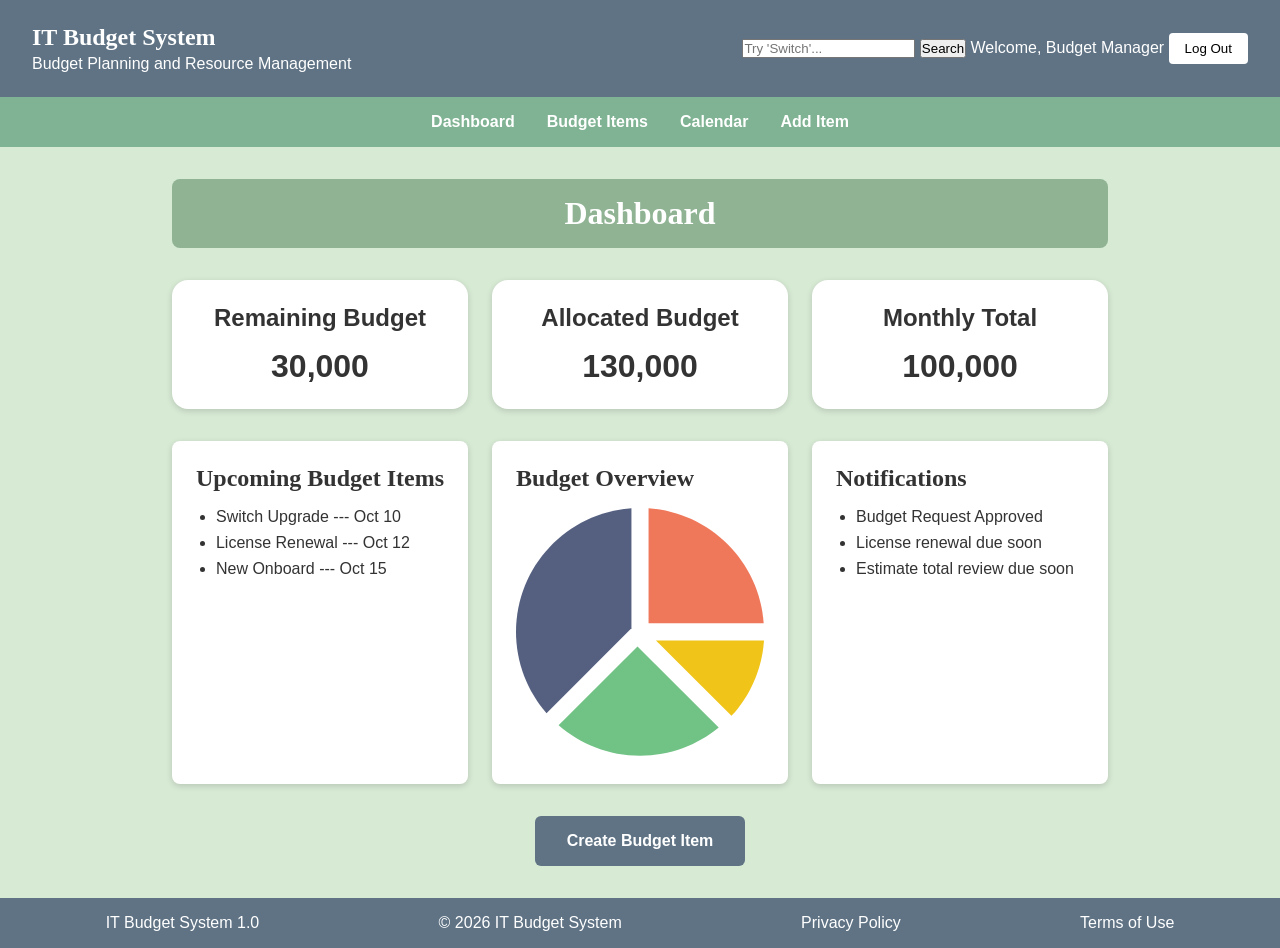
<file: index.html>
<!DOCTYPE html>
<html lang="en">

<head>
    <meta charset="UTF-8">
    <meta name="viewport" content="width=device-width, initial-scale=1.0">

<title>IT Budget System - Dashboard</title>

    <link rel="stylesheet" href="css/styles.css">
</head>
<body>
    <!-- Start header ------------------------------------------------------------------------------------------- -->
    <header class="site-header">
        <div class="logo-area">
            <h2>IT Budget System</h2>
            <p>Budget Planning and Resource Management</p>
        </div>

        <div class="user-info">
            <!-- Search Bar added -->
            <form action="search-results.html" method="GET" class="search-form">
                <input type="text"
                       name="query"
                       placeholder="Try 'Switch'..."
                       required>
                <button type="submit"
                        class="search-btn">Search</button>
            <!-- User Status -->
            <span>
                Welcome, Budget Manager
            </span>
            <!-- Log out button -->
            <button class="logout-btn">
                Log Out
            </button>
        </div>
    </header>
    <!-- End the header---------------------------------------------------------------------------------------- -->

    <!-- Start Navigation Bar -->
    <nav class="main-nav">
        <ul>
            <!-- Nav to Home Dashboard -->
            <li><a href="index.html">Dashboard</a></li>
            <!-- Nav to List view -->
            <li><a href="list.html">Budget Items</a></li>
            <!-- Nav to calendar view -->
            <li><a href="calendar.html">Calendar</a></li>
            <!-- Nav to add item screen -->
            <li><a href="add-item.html">Add Item</a></li>
        </ul>
    </nav>
    <!-- End Navigation Bar ------------------------------------------------------------------- -->


    <!-- Start Main -------------------------------------------------------------->
    <main>

        <!-- Current Page Header -->
        <h1 class="page-title">Dashboard</h1>

        <!-- Main Grid  or Tile Grid whatever its called -->
        <section class="summary-grid">

            <!-- Remaining Budget Card -->
            <article class="summary-card">
                <h2>Remaining Budget</h2>
                <p class="amount">30,000</p>
            </article>
            <!-- End Remaining Budget Card  -->

            <!-- Allocated Budeget Card -->
            <article class="summary-card">
                <h2>Allocated Budget</h2>
                <p class="amount">130,000</p>
            </article>
            <!--End  Allocated Budget Card -->

            <!-- Monthly total -->
            <article class="summary-card">
                <h2>Monthly Total</h2>
                <p class="amount">100,000</p>
            </article>
            <!-- End Monthly Total Card -->

        </section>
        <!-- End 3 summary tiles. -->

        <!-- Second Row Dashboard -->
        <section class="dashboard-grid">

            <!-- Upcoming Budget Items tile -->
            <article class="panel">
                <h2>Upcoming Budget Items</h2>

                <!-- Upcoming budget list items -->
                <ul>
                    <li>Switch Upgrade --- Oct 10</li>
                    <li>License Renewal --- Oct 12</li>
                    <li>New Onboard --- Oct 15</li>
                </ul>
                <!-- End Upcoming budget items -->

            </article>
            <!-- End Budget Upcoming Items -->

            <!-- Total Budget chart tile -->
            <article class="panel">
                <h2>Budget Overview</h2>

                <!-- Item Source: Openclipart.org -->
                <img src="images/PieChartExample.svg"
                     alt="Budget Overview Pie Chart">
            </article>
            <!-- End Total Budget Chart -->


            <!-- Notifications Tile -->
            <article class="panel">
                <h2>Notifications</h2>
                <!-- Notifications List Items -->
                <ul>
                    <li>Budget Request Approved</li>
                    <li>License renewal due soon</li>
                    <li>Estimate total review due soon</li>
                </ul>
                <!-- Notification List end -->
            </article>
            <!-- End Notification Tile -->

        </section>
        <!-- End Dashboard 2nd row tiles------------------------------------- -->

        <!-- Start Create Budget Item Button -->
        <section class="action-section">
            <a href="add-item.html" class="primary-btn">
                Create Budget Item
            </a>
        </section>
        <!-- End Create Budget Item button -->

    </main>
    <!-- End Main ------------------------------------------------------------------------------------  -->

    <!-- Start Footer -------------------------------------------------------------------------------- -->
    <footer class="site-footer">
        <p>IT Budget System 1.0</p>
        <p>&copy; 2026 IT Budget System</p>
        <p>Privacy Policy</p>
        <p>Terms of Use</p>
    </footer>
    <!-- End Footer -------------------------------------------------------------------------------- -->

</body>
</html>
</file>
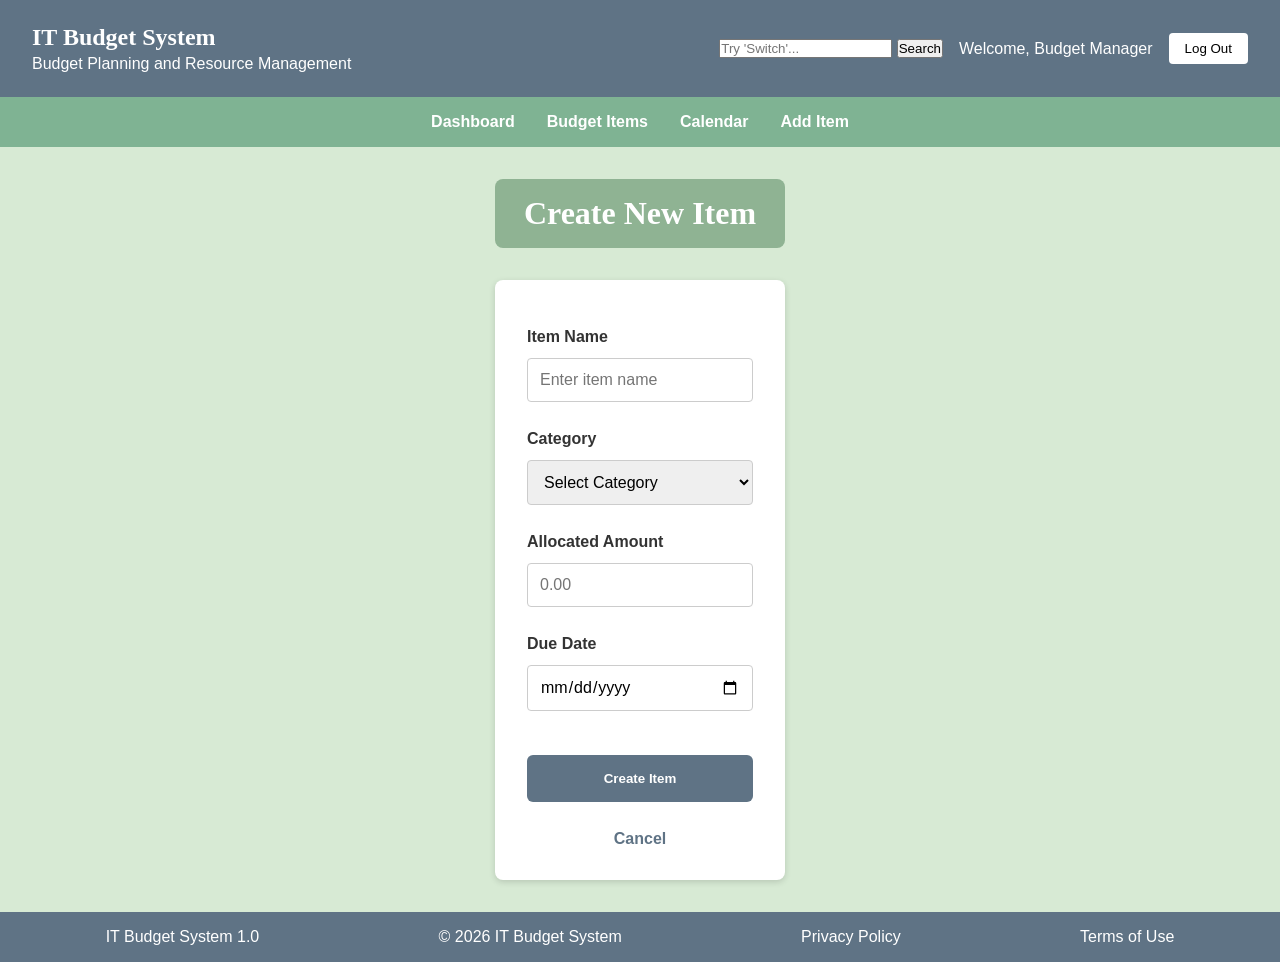
<file: add-item.html>
<!DOCTYPE html>
<html lang="en">

<head>
    <meta charset="UTF-8">
    <meta name="viewport" content="width=device-width, initial-scale=1.0">

    <title>IT Budget System - Dashboard</title>

    <link rel="stylesheet" href="css/styles.css">
</head>
<body>
<!-- Start header ------------------------------------------------------------------------------------------- copied from main -->
<header class="site-header">
    <div class="logo-area">
        <h2>IT Budget System</h2>
        <p>Budget Planning and Resource Management</p>
    </div>

    <div class="user-info">
        <!-- Search Bar added -->
        <form action="search-results.html" method="GET" class="search-form">
            <input type="text"
                   name="query"
                   placeholder="Try 'Switch'..."
                   required>
            <button type="submit"
                    class="search-btn">Search</button>
        </form>
        <!-- User Status -->
        <span>
                Welcome, Budget Manager
            </span>
        <!-- Log out button -->
        <button type="button" class="logout-btn">
            Log Out
        </button>
    </div>
</header>
<!-- End the header---------------------------------------------------------------------------------------- -->

<!-- Start Navigation Bar copied from main -->
<nav class="main-nav">
    <ul>
        <!-- Nav to Home Dashboard -->
        <li><a href="index.html">Dashboard</a></li>
        <!-- Nav to List view -->
        <li><a href="list.html">Budget Items</a></li>
        <!-- Nav to calendar view -->
        <li><a href="calendar.html">Calendar</a></li>
        <!-- Nav to add item screen -->
        <li><a href="add-item.html">Add Item</a></li>
    </ul>
</nav>
<!-- End Navigation Bar ------------------------------------------------------------------- -->

<!-- Unqiue Page Contents -->
<main>
    <!-- Current Page Header -->
    <h1 class="page-title">Create New Item</h1>

    <!-- Start Form -->
    <section class="detail-form-container">
        <form class="detail-form">

            <!-- Item Name Label -->
            <label for="item-name">Item Name</label>

            <!-- Item Name Input -->
            <input
                    type="text"
                    id="item-name"
                    placeholder="Enter item name">

            <!-- Label for category -->
            <label for="category">Category</label>

            <!-- input for category -->
            <select id="category">
                <option selected disabled>Select Category</option>
                <option>Infrastructure</option>
                <option>Hardware</option>
                <option>Licensing</option>
                <option>Operations</option>
            </select>

            <!-- Label for Allocated Amount -->
            <label for="allocated-amount">Allocated Amount</label>

            <!-- Input  for Allocated Amount -->
            <input
                    type="number"
                    id="allocated-amount"
                    placeholder="0.00">

            <!-- Label for due date -->
            <label for="due-date">Due Date</label>

            <!-- Input for due date -->
            <input
                    type="date"
                    id="due-date">

            <!-- Submit Button -->
            <button
                    type="submit"
                    class="primary-btn">Create Item</button>

            <!-- Cancel Link -->
            <a
                    href="list.html"
                    class="cancel-link">Cancel</a>
        </form>
    </section>
</main>


<!-- Start Footer -------------------------------------------------------------------------------- copied from main -->
<footer class="site-footer">
    <p>IT Budget System 1.0</p>
    <p>&copy; 2026 IT Budget System</p>
    <p>Privacy Policy</p>
    <p>Terms of Use</p>
</footer>
<!-- End Footer -------------------------------------------------------------------------------- -->


<!-- Load Jquery -->
<script src="https://code.jquery.com/jquery-3.7.1.min.js"></script>
<!-- Load Javascript file -->
<script src="js/main.js"></script>

</body>
</html>
</file>
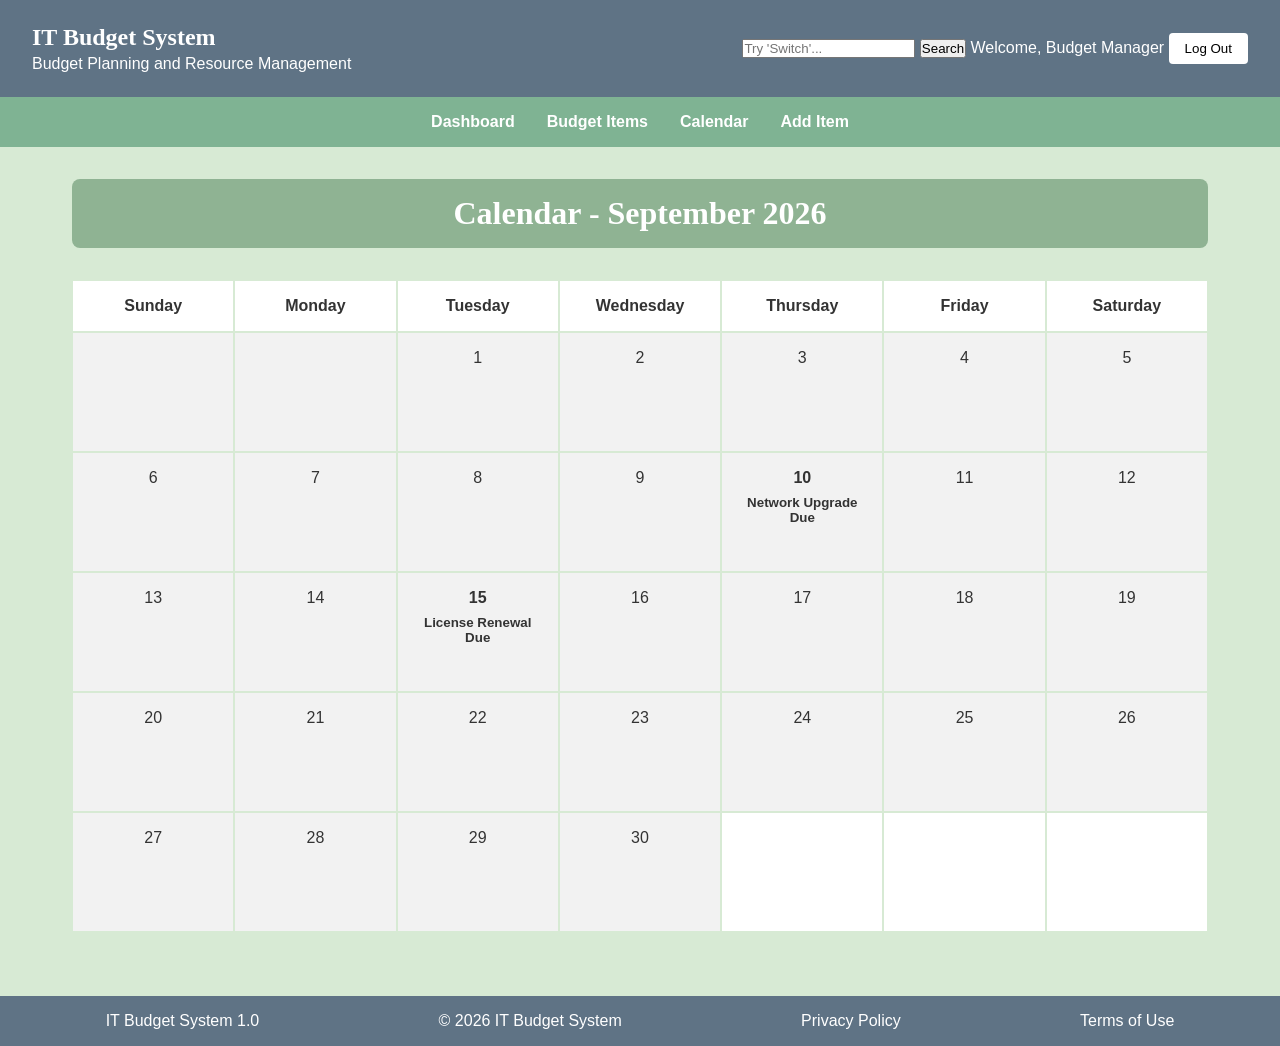
<file: calendar.html>
<!DOCTYPE html>
<html lang="en">

<head>
    <meta charset="UTF-8">
    <meta name="viewport" content="width=device-width, initial-scale=1.0">

    <title>IT Budget System - Dashboard</title>

    <link rel="stylesheet" href="css/styles.css">
</head>
<body>
<!-- Start header ------------------------------------------------------------------------------------------- copied from main -->
<header class="site-header">
    <div class="logo-area">
        <h2>IT Budget System</h2>
        <p>Budget Planning and Resource Management</p>
    </div>

    <div class="user-info">
        <!-- Search Bar -->
        <form action="search-results.html" method="GET" class="search-form">
            <input type="text"
                   name="query"
                   placeholder="Try 'Switch'..."
                   required>
            <button type="submit"
                    class="search-btn">Search</button>
        <!-- User Status -->
        <span>
                Welcome, Budget Manager
            </span>
        <!-- Log out button -->
        <button class="logout-btn">
            Log Out
        </button>
    </div>
</header>
<!-- End the header---------------------------------------------------------------------------------------- -->

<!-- Start Navigation Bar copied from main -->
<nav class="main-nav">
    <ul>
        <!-- Nav to Home Dashboard -->
        <li><a href="index.html">Dashboard</a></li>
        <!-- Nav to List view -->
        <li><a href="list.html">Budget Items</a></li>
        <!-- Nav to calendar view -->
        <li><a href="calendar.html">Calendar</a></li>
        <!-- Nav to add item screen -->
        <li><a href="add-item.html">Add Item</a></li>
    </ul>
</nav>
<!-- End Navigation Bar ------------------------------------------------------------------- -->


<!-- Unqiue Page Contents -->
<main>
    <!-- Current Page Header -->
    <h1 class="page-title">Calendar - September 2026</h1>

    <section class="calendar-container">

        <!-- Day of the week hearders -->
        <div class="calendar-header">Sunday</div>
        <div class="calendar-header">Monday</div>
        <div class="calendar-header">Tuesday</div>
        <div class="calendar-header">Wednesday</div>
        <div class="calendar-header">Thursday</div>
        <div class="calendar-header">Friday</div>
        <div class="calendar-header">Saturday</div>

        <!-- Days -->
        <div class="calendar-day"></div>
        <div class="calendar-day"></div>
        <div class="calendar-day">1</div>
        <div class="calendar-day">2</div>
        <div class="calendar-day">3</div>
        <div class="calendar-day">4</div>
        <div class="calendar-day">5</div>

        <div class="calendar-day">6</div>
        <div class="calendar-day">7</div>
        <div class="calendar-day">8</div>
        <div class="calendar-day">9</div>

        <!-- Item Entry -->
        <div class="calendar-day"><p>10</p><small>Network Upgrade Due</small></div>

        <div class="calendar-day">11</div>
        <div class="calendar-day">12</div>

        <div class="calendar-day">13</div>
        <div class="calendar-day">14</div>

        <!-- Item 2 entry -->
        <div class="calendar-day"><p>15</p><small>License Renewal Due</small></div>
        <div class="calendar-day">16</div>
        <div class="calendar-day">17</div>
        <div class="calendar-day">18</div>
        <div class="calendar-day">19</div>

        <div class="calendar-day">20</div>
        <div class="calendar-day">21</div>
        <div class="calendar-day">22</div>
        <div class="calendar-day">23</div>
        <div class="calendar-day">24</div>
        <div class="calendar-day">25</div>
        <div class="calendar-day">26</div>

        <div class="calendar-day">27</div>
        <div class="calendar-day">28</div>
        <div class="calendar-day">29</div>
        <div class="calendar-day">30</div>

        <div class="calendar-day empty-day"></div>
        <div class="calendar-day empty-day"></div>
        <div class="calendar-day empty-day"></div>
    </section>

</main>

<!-- Start Footer -------------------------------------------------------------------------------- copied from main -->
<footer class="site-footer">
    <p>IT Budget System 1.0</p>
    <p>&copy; 2026 IT Budget System</p>
    <p>Privacy Policy</p>
    <p>Terms of Use</p>
</footer>
<!-- End Footer -------------------------------------------------------------------------------- -->

</body>
</html>
</file>
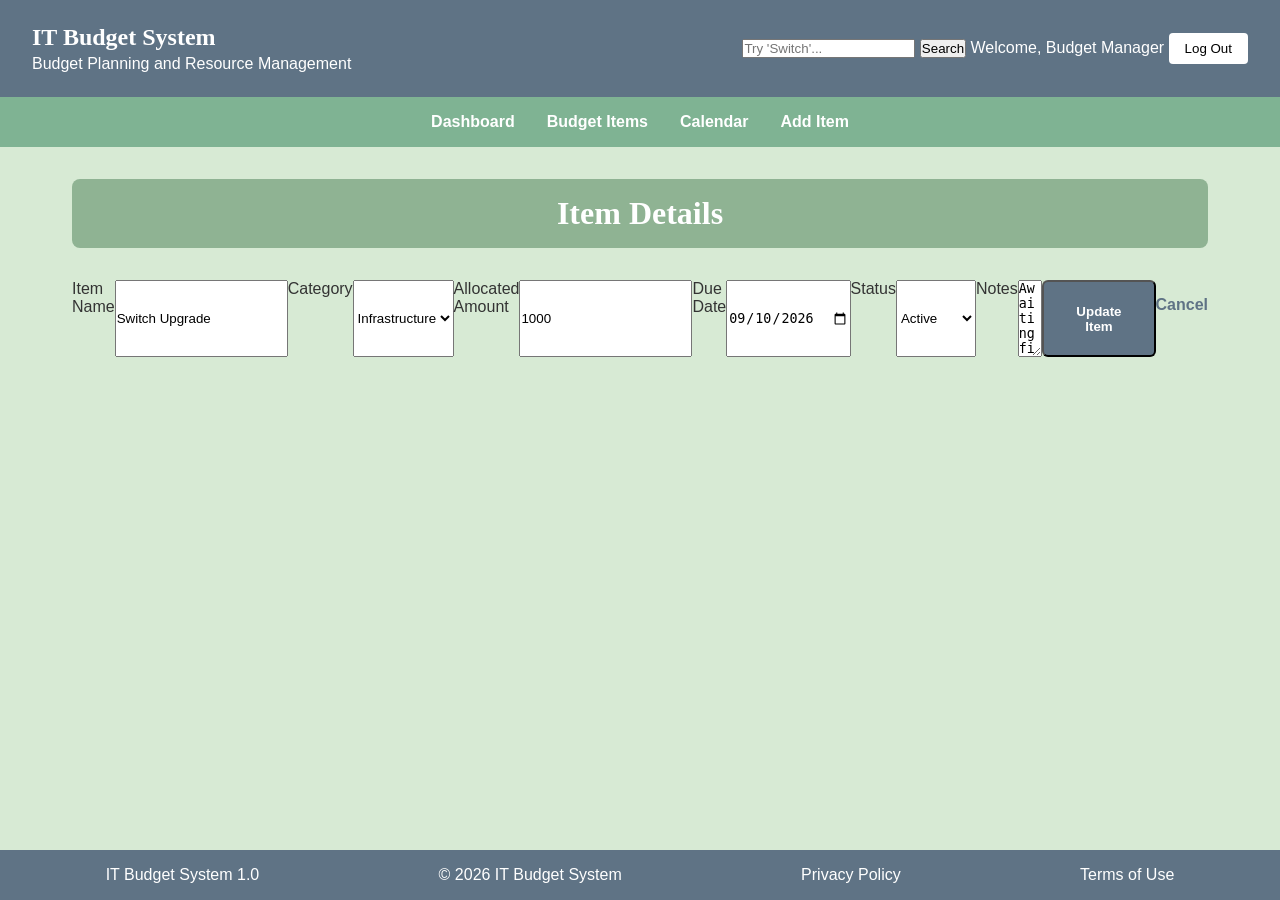
<file: detail.html>
<!DOCTYPE html>
<html lang="en">

<head>
    <meta charset="UTF-8">
    <meta name="viewport" content="width=device-width, initial-scale=1.0">

    <title>IT Budget System - Dashboard</title>

    <link rel="stylesheet" href="css/styles.css">
</head>
<body>
<!-- Start header ------------------------------------------------------------------------------------------- copied from main -->
<header class="site-header">
    <div class="logo-area">
        <h2>IT Budget System</h2>
        <p>Budget Planning and Resource Management</p>
    </div>

    <div class="user-info">
        <!-- Search Bar added -->
        <form action="search-results.html" method="GET" class="search-form">
            <input type="text"
                   name="query"
                   placeholder="Try 'Switch'..."
                   required>
            <button type="submit"
                    class="search-btn">Search</button>
        <!-- User Status -->
        <span>
                Welcome, Budget Manager
            </span>
        <!-- Log out button -->
        <button class="logout-btn">
            Log Out
        </button>
    </div>
</header>
<!-- End the header---------------------------------------------------------------------------------------- -->

<!-- Start Navigation Bar copied from main -->
<nav class="main-nav">
    <ul>
        <!-- Nav to Home Dashboard -->
        <li><a href="index.html">Dashboard</a></li>
        <!-- Nav to List view -->
        <li><a href="list.html">Budget Items</a></li>
        <!-- Nav to calendar view -->
        <li><a href="calendar.html">Calendar</a></li>
        <!-- Nav to add item screen -->
        <li><a href="add-item.html">Add Item</a></li>
    </ul>
</nav>
<!-- End Navigation Bar ------------------------------------------------------------------- -->


<!-- Unqiue Page Contents -->
<main>
    <!-- Current Page Header -->
    <h1 class="page-title">Item Details</h1>

    <section class="detail-form-container">
        <form class="detail-form">
            <!-- Item Label -->
            <label for="item-name">
                Item Name
            </label>
            <!-- Item Input -->
            <input
                type="text"
                id="item-name"
                value="Switch Upgrade">

            <!-- Category Label -->
            <label for="category">Category</label>
            <!-- Category Input -->
            <select id="category">
                <option selected>Infrastructure</option>
                <option>Hardware</option>
                <option>Licensing</option>
                <option>Operations</option>
            </select>

            <!-- Allocated Amount Label -->
            <label for="allocated-amount">Allocated Amount</label>
            <!-- Allocated Amount Input -->
            <input
                type="number"
                id="allocated-amount"
                value="1000">

            <!-- Due Date Label -->
            <label for="due-date">Due Date</label>
            <!-- Due Date Input -->
            <input
                type="date"
                id="due-date"
                value="2026-09-10">

            <!-- Status Label -->
            <label for="status">Status</label>

            <!-- Status Input -->
            <select id="status">
                <option>Pending</option>
                <option selected>Active</option>
                <option>Complete</option>
            </select>

            <!-- Notes Label -->
            <label for="notes">Notes</label>

            <!-- Input for notes -->
            <textarea
                id="notes"
                rows="5">Awaiting final approval.</textarea>

            <!-- Submit Button -->
            <button
                type="submit"
                class="primary-btn">Update Item</button>

            <a href="list.html" class="cancel-link">Cancel</a>
        </form>
    </section>
</main>



<!-- Start Footer -------------------------------------------------------------------------------- copied from main -->
<footer class="site-footer">
    <p>IT Budget System 1.0</p>
    <p>&copy; 2026 IT Budget System</p>
    <p>Privacy Policy</p>
    <p>Terms of Use</p>
</footer>
<!-- End Footer -------------------------------------------------------------------------------- -->

</body>
</html>
</file>
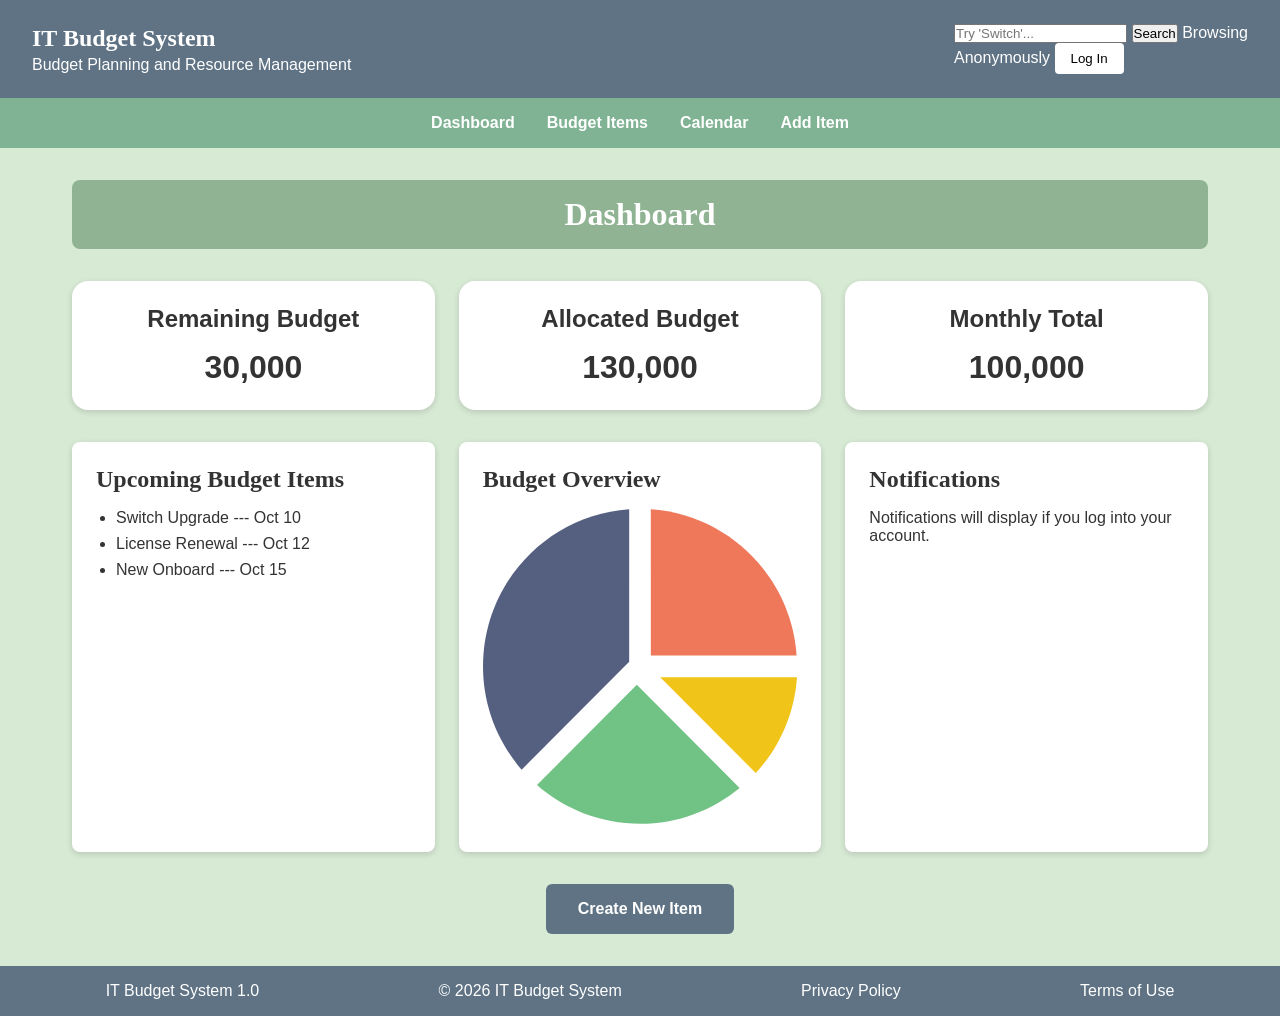
<file: home-guest.html>
<!DOCTYPE html>
<html lang="en">

<head>
  <meta charset="UTF-8">
  <meta name="viewport" content="width=device-width, initial-scale=1.0">

  <title>IT Budget System - Dashboard</title>

  <link rel="stylesheet" href="css/styles.css">
</head>
<body>
<!-- Start header ------------------------------------------------------------------------------------------- -->
<header class="site-header">
  <div class="logo-area">
    <h2>IT Budget System</h2>
    <p>Budget Planning and Resource Management</p>
  </div>

  <div class="user-info">
    <!-- Search Bar added -->
    <form action="search-results.html" method="GET" class="search-form">
      <input type="text"
             name="query"
             placeholder="Try 'Switch'..."
             required>
      <button type="submit"
              class="search-btn">Search</button>
    <!-- User Status -->
    <span>
                Browsing<br>
                Anonymously
            </span>
    <!-- Log out button -->
    <button class="logout-btn">
      Log In
    </button>
  </div>
</header>
<!-- End the header---------------------------------------------------------------------------------------- -->

<!-- Start Navigation Bar -->
<nav class="main-nav">
  <ul>
    <!-- Nav to Home Dashboard -->
    <li><a href="index.html">Dashboard</a></li>
    <!-- Nav to List view -->
    <li><a href="list.html">Budget Items</a></li>
    <!-- Nav to calendar view -->
    <li><a href="calendar.html">Calendar</a></li>
    <!-- Nav to add item screen -->
    <li><a>Add Item</a></li>
  </ul>
</nav>
<!-- End Navigation Bar ------------------------------------------------------------------- -->


<!-- Start Main -------------------------------------------------------------->
<main>

  <!-- Current Page Header -->
  <h1 class="page-title">Dashboard</h1>

  <!-- Main Grid  or Tile Grid whatever its called -->
  <section class="summary-grid">

    <!-- Remaining Budget Card -->
    <article class="summary-card">
      <h2>Remaining Budget</h2>
      <p class="amount">30,000</p>
    </article>
    <!-- End Remaining Budget Card  -->

    <!-- Allocated Budeget Card -->
    <article class="summary-card">
      <h2>Allocated Budget</h2>
      <p class="amount">130,000</p>
    </article>
    <!--End  Allocated Budget Card -->

    <!-- Monthly total -->
    <article class="summary-card">
      <h2>Monthly Total</h2>
      <p class="amount">100,000</p>
    </article>
    <!-- End Monthly Total Card -->

  </section>
  <!-- End 3 summary tiles. -->

  <!-- Second Row Dashboard -->
  <section class="dashboard-grid">

    <!-- Upcoming Budget Items tile -->
    <article class="panel">
      <h2>Upcoming Budget Items</h2>

      <!-- Upcoming budget list items -->
      <ul>
        <li>Switch Upgrade --- Oct 10</li>
        <li>License Renewal --- Oct 12</li>
        <li>New Onboard --- Oct 15</li>
      </ul>
      <!-- End Upcoming budget items -->

    </article>
    <!-- End Budget Upcoming Items -->

    <!-- Total Budget chart tile -->
    <article class="panel">
      <h2>Budget Overview</h2>

      <!-- Chart Image -->
      <img src="images/PieChartExample.svg" alt="Budget Overview Pie Chart">
    </article>
    <!-- End Total Budget Chart -->


    <!-- Notifications Tile -->
    <article class="panel">
      <h2>Notifications</h2>
      <!-- Notifications List Items -->
<!--      <ul>-->
<!--        <li>Budget Request Approved</li>-->
<!--        <li>License renewal due soon</li>-->
<!--        <li>Estimate total review due soon</li>-->
<!--      </ul>-->
      <!-- Notification List end -->

      <!-- Notification List Replacement Logged out -->
      <p>Notifications will display if you log into your account.</p>
    </article>
    <!-- End Notification Tile -->

  </section>
  <!-- End Dashboard 2nd row tiles------------------------------------- -->

  <!-- Start Create Budget Item Button -->
  <section class="action-section">
    <a href="add-item.html" class="guest-btn">
      Create New Item
    </a>
  </section>
  <!-- End Create Budget Item button -->

</main>
<!-- End Main ------------------------------------------------------------------------------------  -->

<!-- Start Footer -------------------------------------------------------------------------------- -->
<footer class="site-footer">
  <p>IT Budget System 1.0</p>
  <p>&copy; 2026 IT Budget System</p>
  <p>Privacy Policy</p>
  <p>Terms of Use</p>
</footer>
<!-- End Footer -------------------------------------------------------------------------------- -->

</body>
</html>
</file>
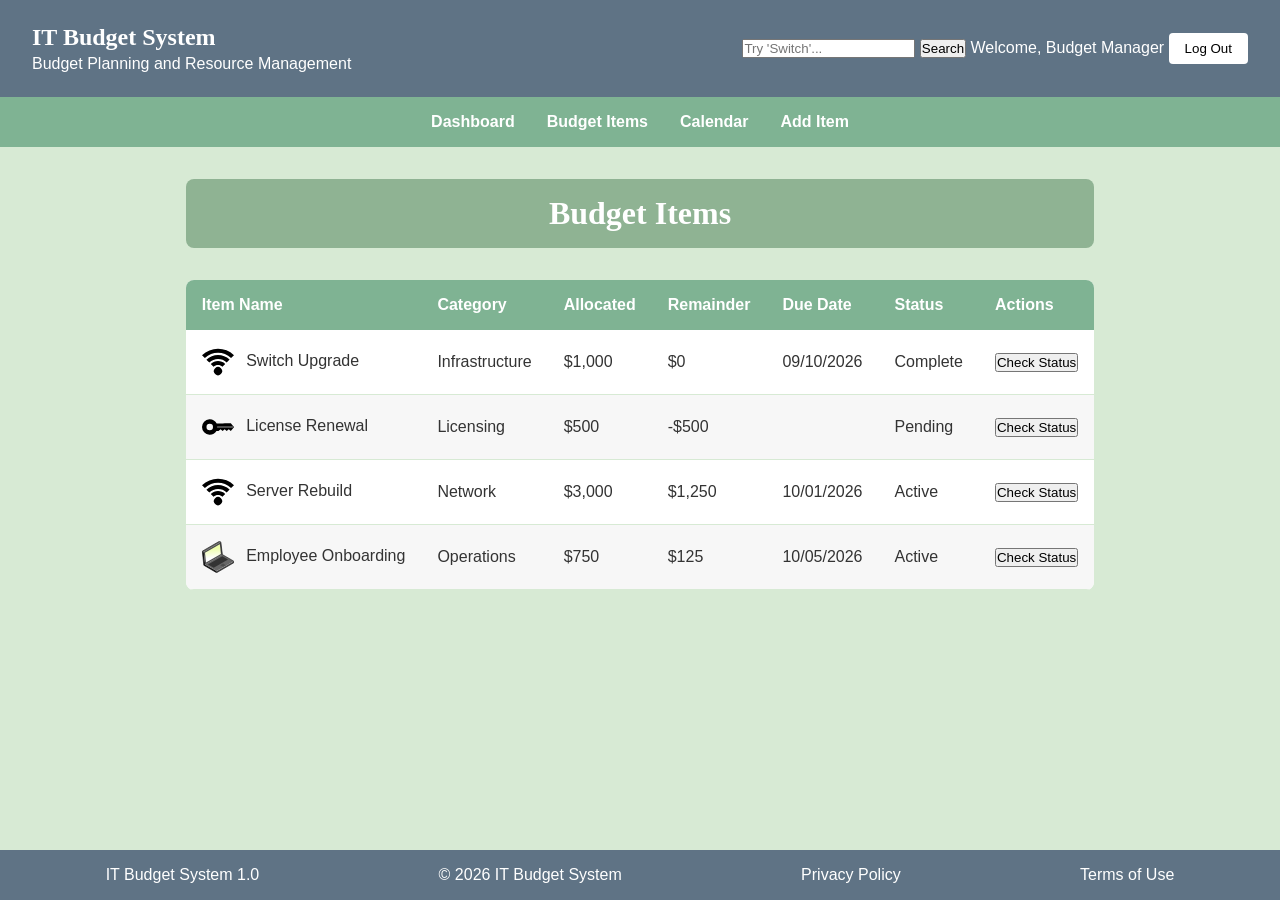
<file: list.html>
<!DOCTYPE html>
<html lang="en">

<head>
    <meta charset="UTF-8">
    <meta name="viewport" content="width=device-width, initial-scale=1.0">

    <title>IT Budget System - Dashboard</title>

    <link rel="stylesheet" href="css/styles.css">
</head>
<body>
<!-- Start header ------------------------------------------------------------------------------------------- copied from main -->
<header class="site-header">
    <div class="logo-area">
        <h2>IT Budget System</h2>
        <p>Budget Planning and Resource Management</p>
    </div>

    <div class="user-info">
        <!-- Search Bar added -->
        <form action="search-results.html" method="GET" class="search-form">
            <input type="text"
                   name="query"
                   placeholder="Try 'Switch'..."
                   required>
            <button type="submit"
                    class="search-btn">Search</button>
        <!-- User Status -->
        <span>
                Welcome, Budget Manager
            </span>
        <!-- Log out button -->
        <button class="logout-btn">
            Log Out
        </button>
    </div>
</header>
<!-- End the header---------------------------------------------------------------------------------------- -->

<!-- Start Navigation Bar copied from main -->
<nav class="main-nav">
    <ul>
        <!-- Nav to Home Dashboard -->
        <li><a href="index.html">Dashboard</a></li>
        <!-- Nav to List view -->
        <li><a href="list.html">Budget Items</a></li>
        <!-- Nav to calendar view -->
        <li><a href="calendar.html">Calendar</a></li>
        <!-- Nav to add item screen -->
        <li><a href="add-item.html">Add Item</a></li>
    </ul>
</nav>
<!-- End Navigation Bar ------------------------------------------------------------------- -->

<!-- Unqiue Page Contents -->
<main>
    <!-- Current Page Header -->
    <h1 class="page-title">Budget Items</h1>

    <!-- Start grid view -->
    <section class="table-section">

        <table class="budget-table">

            <!-- Headers -->
            <thead>
            <tr>
                <th>Item Name</th>
                <th>Category</th>
                <th>Allocated</th>
                <th>Remainder</th>
                <th>Due Date</th>
                <th>Status</th>
                <!-- New Header -->
                <th>Actions</th>
            </tr>
            </thead>
            <!-- End Headers -->

            <!-- Start Table Body/bvalues -->
            <tbody>
            <!-- Item 1 -->
            <tr>
                <!-- Item Source: Openclipart.org -->
                <td><img
                        src="images/networkclipart.svg"
                        alt="Infrastructure Item Icon"
                        class="item-icon">
                        Switch Upgrade
                </td>
                <td>Infrastructure</td>
                <td>$1,000</td>
                <td>$0</td>
                <td>09/10/2026</td>
                <td>Complete</td>
                <!-- Buttons Added -->
                <td><button type="button" class="quick-action-btn">Check Status</button></td>
            </tr>
            <!-- End Item 1 -->

            <!-- Item 2 -->
            <tr>
                <!-- Item Source: Openclipart.org -->
                <td><img
                    src="images/keyclipart.svg"
                    alt="Licensing item icon"
                    class="item-icon">
                    License Renewal</td>
                <td>Licensing</td>
                <td>$500</td>
                <td>-$500</td>
                <td></td>
                <td>Pending</td>
                <!-- Buttons Added -->
                <td><button type="button" class="quick-action-btn">Check Status</button></td>
            </tr>
            <!-- End Item 2 -->

            <!-- Item 3 -->
            <tr>
                <!-- Item Source: Openclipart.org -->
                <td><img
                    src="images/networkclipart.svg"
                    alt="Network clipart"
                    class="item-icon">
                    Server Rebuild</td>
                <td>Network</td>
                <td>$3,000</td>
                <td>$1,250</td>
                <td>10/01/2026</td>
                <td>Active</td>
                <!-- Buttons Added -->
                <td><button type="button" class="quick-action-btn">Check Status</button></td>
            </tr>
            <!-- End Item 3 -->

            <!-- Item 4 -->
            <tr>
                <td><img
                        src="images/laptopclipart.svg"
                        alt="Operations Icon"
                        class="item-icon">
                        Employee Onboarding</td>
                <td>Operations</td>
                <td>$750</td>
                <td>$125</td>
                <td>10/05/2026</td>
                <td>Active</td>
                <!-- Buttons Added -->
                <td><button type="button" class="quick-action-btn">Check Status</button></td>
            </tr>
            <!-- End Item 4 -->

            </tbody>


        </table>
    </section>
</main>


<!-- Start Footer -------------------------------------------------------------------------------- copied from main -->
<footer class="site-footer">
    <p>IT Budget System 1.0</p>
    <p>&copy; 2026 IT Budget System</p>
    <p>Privacy Policy</p>
    <p>Terms of Use</p>
</footer>
<!-- End Footer -------------------------------------------------------------------------------- -->

<!-- Load Jquery -->
<script src="https://code.jquery.com/jquery-3.7.1.min.js"></script>

<!-- Load js file  -->
<script src="js/main.js"></script>

</body>
</html>
</file>
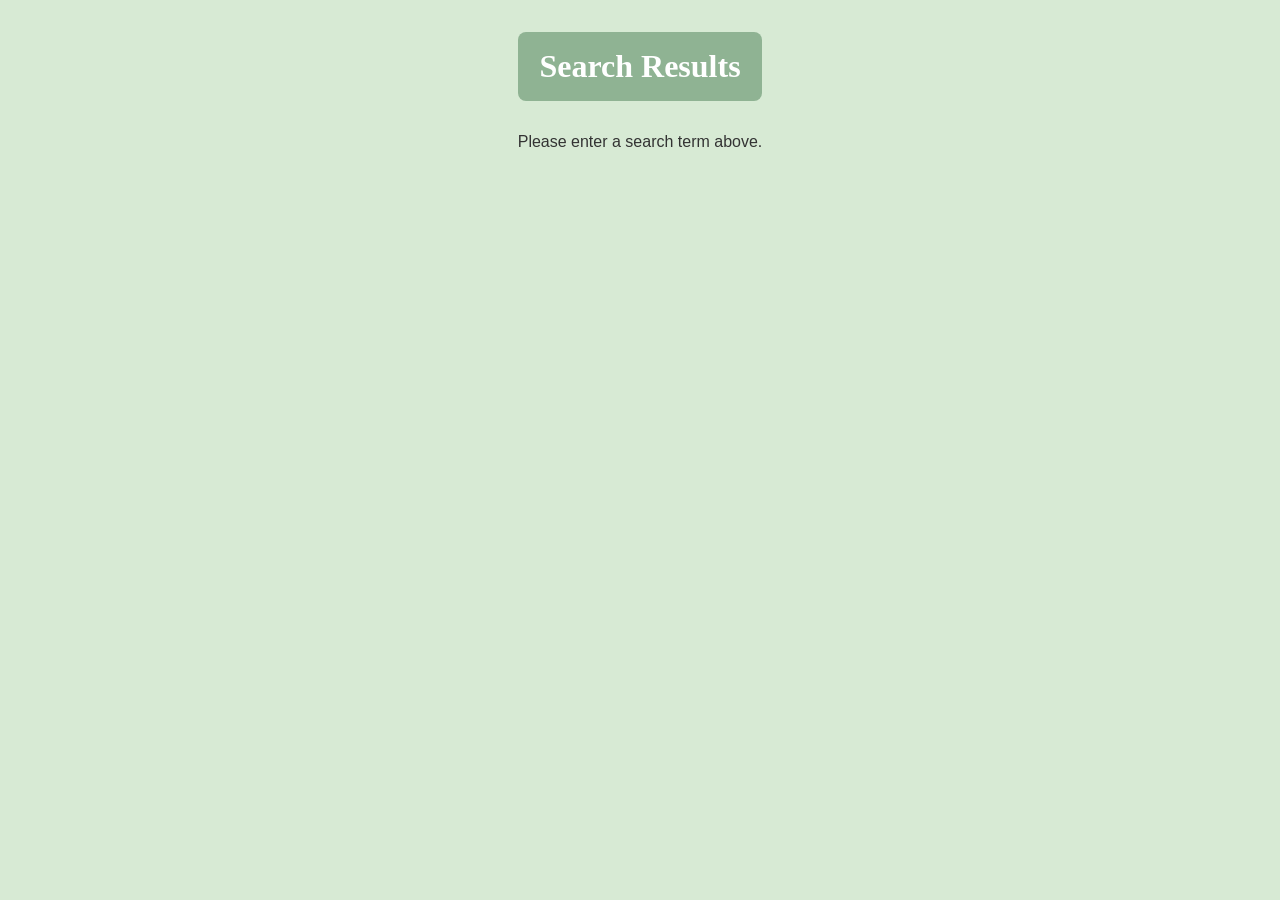
<file: search-results.html>
<!DOCTYPE html>
<html lang="en">
<head>
    <meta charset="UTF-8">
    <title >IT Budget System - Search Results </title>
    <link rel="stylesheet" href="css/styles.css">
    <!-- JQuery CDN -->
    <script src="https://code.jquery.com/jquery-3.7.1.min.js"></script>
    <!-- Holds Javascript file with search logic -->
    <script src="js/main.js"></script>
</head>
<body>
<!-- Header and Nav -->
<main>
    <h1 class="page-title">Search Results </h1>
    <div id="search-results-container">
        <!-- Javascript will insert results and errors here as needed -->

    </div>
</main>
</body>
</html>
</file>
<file: css/styles.css>
/* Global Styles --------------------------------------------------------------- */
* {
    margin: 0;
    padding: 0;
    box-sizing: border-box;
}

body {
    min-height: 100vh;
    display: flex;
    flex-direction: column;

    font-family: Arial, sans-serif;

    background-color: #d7ead4;
    color: #333333;
}

main {
    flex: 1;
    max-width: 1200px;
    margin: 0 auto;
    padding: 2rem;
}

/* End Global Styles ----------------------------------------------------------- */

/* Header ---------------------------------------------------------------------- */
.site-header {
    background-color: #5f7385;
    color: white;

    display:flex;
    justify-content: space-between;
    align-items: center;

    padding: 1.5rem 2rem;
}

.site-header h2 {
    font-family: Georgia, serif;
    margin-bottom: .25rem;

}

.user-info {
    display: flex;
    align-items: center;
    gap: 1rem;

}

.logout-btn {
    padding: 0.5rem 1rem;
    border: none;
    border-radius: 4px;

    background-color: white;
    cursor: pointer;
}

/* End header ------------------------------------------------------------------------------- */

/* Navigation Bar ------------------------------------------------------------------------- */

.main-nav {
    background-color: #7fb393;

}

.main-nav ul {
    list-style: none;

    display: flex;
    justify-content: center;
    gap: 2rem;

    padding: 1rem;
}

.main-nav a {
    text-decoration: none;
    color: white;
    font-weight: bold;
}

.main-nav a:hover {
    text-decoration: underline;

}

.active nav {
    background-color: #7fb393;
    padding: 0.5rem 1rem;
    border-radius: 4px;
}

/* Navigation Bar end ---------------------------------------------------------------------- */

/* Page Title Bar -------------------------------------------------------------------------- */

.page-title {
    background-color: #8fb393;
    color: white;
    text-align: center;
    padding: 1rem;
    border-radius: 8px;
    font-family: Georgia, serif;
    margin-bottom: 2rem;
}

/* Page Title bar End ----------------------------------------------------------------------- */

/* Summary Cards ----------------------------------------------------------------------------- */

.summary-grid {
    display: grid;
    grid-template-columns: repeat(3, 1fr);
    gap: 1.5rem;
    /* Add spacing */
    margin-bottom: 2rem;

}

.summary-card {
    background-color: white;

    padding: 1.5rem;

    border-radius: 1rem;

    text-align: center;

    box-shadow: 0 2px 6px rgba(0, 0, 0, .15);

}

.amount {
    font-size: 2rem;
    font-weight: bold;
    margin-top: 1rem;

}

/* End Summary Card ------------------------------------------------------------------------------- */

/* Dashboard Panels ----------------------------------------------------------------------------------- */
.dashboard-grid {
    display: grid;
    grid-template-columns: repeat(3, 1fr);
    gap: 1.5rem;
    margin-bottom: 2rem;

}

.panel {
    background-color: white;
    padding: 1.5rem;
    border-radius: 8px;
    box-shadow: 0 2px 6px rgba(0, 0, 0, .15);
}
.panel h2 {
    margin-bottom: 1rem;
    font-family: Georgia, serif;
}

.panel ul{
    padding-left: 1.25rem;
}

.panel li {
    margin-bottom: 0.5rem;
}

.panel image {
    max-width: 100%;
    height: auto;
}

/* End Dashboard Panels ---------------------------------------------------------------------------- */

/* Action Button -----------------------------------------------------------------------------------*/

.action-section {
    text-align: center;
}

.primary-btn {
    display: inline-block;
    padding: 1rem 2rem;
    background-color: #5f7385;
    color:white;
    text-decoration: none;
    border-radius: 6px;
    font-weight: bold;
}

/* End action button --------------------------------------------------------------------------*/

/* Footer ------------------------------------------------------------------------------------- */
.site-footer {
    background-color: #5f7385;
    color:white;
    display: flex;
    justify-content: space-around;
    padding: 1rem;

}

/* End footer ----------------------------------------------------------------------------- */

/* Responsive Design Style Components ------------------------------------------------------------*/
@media (max-width:768px) {
    .site-header {
        flex-direction: column;
        gap: 1rem;
        text-align: center;

    }

    .main-nav ul {
        flex-direction: column;
        gap: 1rem;

    }

    .summary-grid {
        grid-template-columns: 1fr;
    }

    .dashboard-grid {
        grid-template-columns: 1fr;
    }

    .site-footer {
        flex-direction: column;
        text-align: center;
        gap: 0.5rem;
    }
}

/* End Responsive Design ---------------------------------------------------------------------------------*/

/* List View Styles --------------------------------------------- */
.table-section{
    background: white;
    border-radius: 8px;
    overflow:hidden;

}

.budget-table {
    width: 100%;
    border-collapse: collapse;

}

.budget-table th {
    background-color: #7fb393;
    color: white;
    padding: 1rem;
    text-align: left;

}

.budget-table td {
    padding: 1rem;
    border-bottom: 1px solid #d7ead4;
}

/* Alternating Color for cells */
.budget-table tr:nth-child(even){
    background-color: #f7f7f7;
}

/* End List View Styles --------------------------------------------------- */

/* Detail View Styles ------------------------------------------------------ */

.detail-form-container {
    display: flex;
    justify-content: center;
}

.detail-form{
    width: 100%;
    max-width: 700px;
    background-color: white;
    padding: 2rem;
    border-radius: 8px;
    box-shadow: 0 2px 6px rgba(0, 0, 0, .15);
    display: flex;
    flex-direction: column;
    gap: 0.75rem;

}

.detail-form label {
    font-weight: bold;
    margin-top: 1rem;

}

.detail-form input {
    width: 100%;
    padding: 0.75rem;
    border: 1px solid #cccccc;
    border-radius: 4px;
    font-size: 1rem;
    font-family: Arial, sans-serif;

}

.detail-form select {
    width: 100%;
    padding: 0.75rem;
    border: 1px solid #cccccc;
    border-radius: 4px;
    font-size: 1rem;
    font-family: Arial, sans-serif;
}

.detail-form textarea {
    width: 100%;
    padding: 0.75rem;
    border: 1px solid #cccccc;
    border-radius: 4px;
    font-size: 1rem;
    font-family: Arial, sans-serif;
    resize: vertical;

}

.detail-form .primary-btn {
    margin-top: 2rem;
    border: none;
    cursor: pointer;
}

.cancel-link {
    text-align:center;
    color: #5f7385;
    text-decoration: none;
    font-weight: bold;
    margin-top: 1rem;

}

.cancel-link:hover {
    text-decoration: underline;
}
/* End Item Details Styling ------------------------------------------- */

/* Calendar Page Styles ----------------------------------------------  */

.calendar-container {
    display: grid;
    grid-template-columns: repeat(7, 1fr);
    background-color: white;
    margin-bottom: 2rem;
}

.calendar-header {
    background-color: white;
    text-align: center;
    font-weight: bold;
    padding: 1rem;
    border: 1px solid #d7ead4;

}

.calendar-day {
    min-height: 120px;
    padding: 1rem;
    text-align: center;
    border: 1px solid #d7ead4;
    background-color: #f2f2f2;
}

.calendar-day p {
    font-weight: bold;
}

.calendar-day small {
    display: block;
    margin-top: 0.5rem;
    font-weight: bold;
}

.empty-day {
    background-color: white;
}

/* Logged out Main Screen ----------------------------------------------------- */
.guest-btn {
    display: inline-block;
    padding: 1rem 2rem;
    background-color: #5f7385;
    color: white;
    text-decoration: none;
    border-radius: 6px;
    font-weight: bold;
}

/* Images for the list ----------------------------------------------------------------------------- */
.item-icon {
    width: 32px;
    height: 32px;
    vertical-align: middle;
    margin-right: 0.5rem;
}

/* Action button --------------------------------------------------------------------------------- */
quick-action-btn {
    background-color: #7fb393;
    color: #ffffff;
    border: none;
    padding: 6px 12px;
    border-radius: 4px;
    font-size: 0.85rem;
    font-weight: 600;
    cursor: pointer;
    transition: background-color 0.2s ease, transform 0.1s ease;

}

.quick-action-btn:hover {
    background-color: #6a9c7d;
}

.quick-action-btn:active {
    transform: scale(0.98);

}

.status-popover {
    display: inline-block;
    margin-top: 0.5rem;
    font-size: 0.8rem;
    background-color: #e0efe3;
    color: #2b4c38;
    border-left: 3px solid #7fb393;
    padding: 4px 8px;
    border-radius: 3px;
    font-weight: 500;
    animation: fadeIn 0.3s ease-in-out;

}

/* Category Notice (dynamic) ------------------------------------------------------------------------- */
.category-notice {
    background-color: #f0f7f2;
    color: #2b4c38;
    padding: 10px 14px;
    border-left: 4px solid #7fb393;
    margin-top: 0.75rem;
    margin-bottom: 0.75rem;
    border-radius: 0 4px 4px 0;
    font-size: 0.9rem;
    line-height: 1.4;
    animation: fadeIn 0.3s ease-in-out;

}

.detail-form input#item-name.active-highlight {
    border: 2px solid #7fb393;
    outline: none;
    background-color: #fcfdfe;
}

/* Cool little entrance add on */
@keyframes fadeIn {
    from {
        opacity: 0;
        transform: translateY(-4px);

    }
    to {
        opacity: 1;
        transform: translateY(0);
    }
}
</file>
